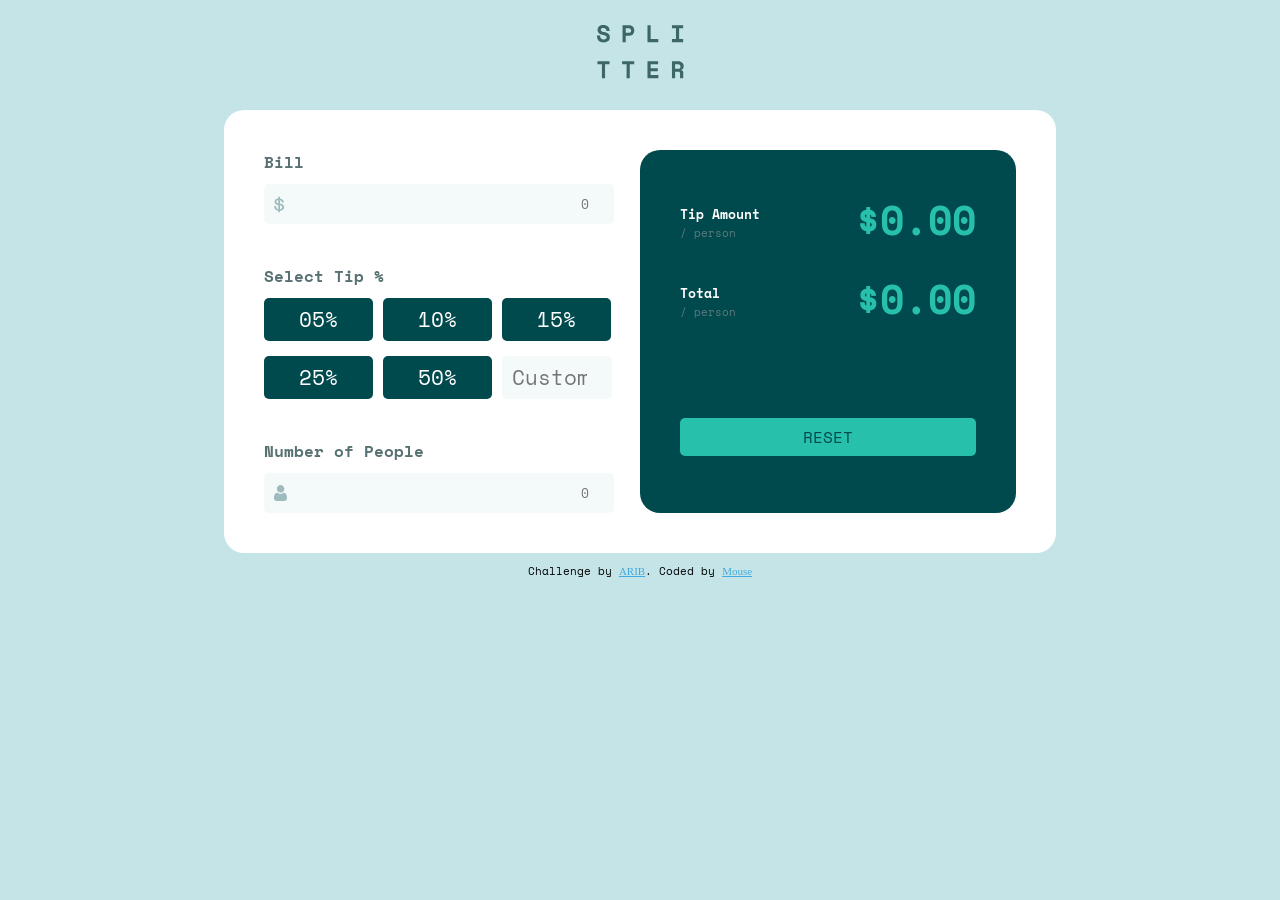
<file: index.html>
<!DOCTYPE html>
<html lang="en">
    <head>
            <meta charset="UTF-8">
            <meta name="viewport" content="width=device-width, initial-scale=1.0"> <!-- displays site properly based on user's device -->

            <link rel="icon" type="image/png" sizes="32x32" href="./images/favicon-32x32.png">
		    <link rel="stylesheet" href="Tip-calculator-App.css" type="text/css">
            <link rel="preconnect" href="https://fonts.googleapis.com">
            <link rel="preconnect" href="https://fonts.gstatic.com" crossorigin>
            <link href="https://fonts.googleapis.com/css2?family=Space+Mono:wght@700&display=swap" rel="stylesheet">
            <title>Tip Calculator App</title>
        <style>
            .attribution { font-size: 11px; text-align: center; }
            .attribution a { color: #4ad; }
        </style>
    </head>
    <body>
        <header class="header">
			<img src="images/logo.svg" alt="logo" class="logo">
        </header>

        <main class="flex">

            <section class="section-one">

                    <article class="article-one">

                            <h3>Bill</h3>
                        <div>
                            <input type="number" class="bill-input" Placeholder="0"/>
                        </div>

                    </article>

                    <article class="article-two">

                            <h3>Select Tip %</h3>
                        <div>
                            <button class="btn">05%</button>
                            <button class="btn">10%</button>
                            <button class="btn">15%</button>
                            <button class="btn">25%</button>
                            <button class="btn">50%</button>
                            <input type="number" class="btn-custom" Placeholder="Custom">
                        </div>

                    </article>
                    
                    <article class="article-three">

                            <h3>Number of People</h3>
                            <span class="message">Can't be zero</span>
                        <div>
                            <input type="number" class="Num-of-People-input" Placeholder="0"/>
                        </div>

                    </article>

            </section>

            <section class="section-two">

                <article class="flex article-four">

                    <div class="first-div">
                        <h3>Tip Amount</h3>
                        <p>/ person</p>
                    </div>
                    <div>
                        <h2 class="tip-amount-value">&dollar;0.00</h2>
                    </div>

                </article>

                <article class="flex article-five">

                    <div class="second-div">
                        <h3>Total</h3>
                        <p>/ person</p>
                    </div>
                    <div>
                        <h2 class="total-amount-value">$0.00</h2>
                    </div>

                </article>

                <button class="reset-btn">RESET</button>

            </section>

        </main> 

            <div class="attribution">
                Challenge by <a href="https://www.frontendmentor.io?ref=challenge" target="_blank" style="font-family: verdana;">ARIB</a>. 
                Coded by <a href="#" style="font-family: segoe script;">Mouse</a>
            </div>
    </body>
    <script src="Tip-calculator-App.js"></script>
</html>
</file>
<file: Tip-calculator-App.css>
* {
    margin: 0px;
    padding: 0px;
    box-sizing: border-box;
    font-family: 'Space Mono', monospace;
}

.flex {
	display: -webkit-flex;
	display: flex;
	justify-content: space-between;
}

/* HEADER */
header{
    margin: 25px auto;
    text-align: center;
}

/* BODY */
body {
    background-color: hsl(185, 41%, 84%);
}

main {
    background-color: hsl(0, 0%, 100%);
    width: 65%;
    margin: 10px auto;
    padding: 40px;
    border-radius: 20px;
    position: relative;
}

/* section-one */
.section-one{
    width: 50%;
}

.article-one h3, .article-two h3, .article-three h3{
    font-size: 1rem;
    color: hsl(184, 14%, 40%);
    margin-bottom: 10px;
}

.article-three h3{
    display: inline-block;
    padding-right: 20px;
}


.article-one input{
    background:  hsl(189, 41%, 97%) url("images/icon-dollar.svg") no-repeat 10px;
    border: none;
    border-radius: 5px;
    width: 93%;
    padding: 10px;
    margin-bottom: 40px;
    text-align: right;
}

.article-one input:focus, .article-two input:focus, .article-three input:focus{
    border: 2.5px solid hsl(183, 100%, 15%);
    outline: none;
}


.article-two button{
    font-size: 1.3rem;
    padding: 6px 35px;
    color: hsl(0, 0%, 100%);
    background-color: hsl(183, 100%, 15%);
    border: none;
    border-radius: 5px;
    margin-bottom: 15px;
}

.article-two button:hover {
    background-color: hsl(185, 41%, 84%);
}

.article-two input{
    font-size: 1.3rem;
    border: none;
    border-radius: 5px;
    background-color: hsl(189, 41%, 97%);
    width: 110px;
    padding: 6px 10px;
}

.article-two input:hover{
    border-color: hsl(185, 41%, 84%);
}

.article-two {
    margin-bottom: 25px;
}

.article-three input{
    background:  hsl(189, 41%, 97%) url("images/icon-person.svg") no-repeat 10px;
    border: none;
    border-radius: 5px;
    width: 93%;
    padding: 10px;
    text-align: right;
}


/* section-two */
.section-two{
    width: 50%;
    background-color: hsl(183, 100%, 15%);
    border-radius: 20px;
    padding: 40px;
}

.section-two button {
   width: 100%;
   padding: 7px 0px;
   font-size: 1rem;
   color: hsl(183, 100%, 15%);
   border:none;
   border-radius: 5px;
   background-color: hsl(172, 67%, 45%);
}

.section-two button:hover {
    background-color: hsl(185, 41%, 84%);
}

.article-four, .article-five{
    position: relative;
}

.article-four{
    margin-bottom: 20px;
}

.article-four h3, .article-five h3{
    color: hsl(0, 0%, 100%);
    font-size: .8rem;
}

.article-four p, .article-five p{
    color: hsl(186, 14%, 43%);
    font-size: .7rem;
}

.article-four h2, .article-five h2{
    color: hsl(172, 67%, 45%);
    font-size: 2.5rem;
}

.article-five{
    margin-bottom: 90px;
}

.first-div, .second-div{
    margin-top: 15px;
}

@media screen and (max-width: 900px) {
    main {
        flex-direction: column;
    }
    main {
        width: 100%;
        border-radius: 30px;
    }
    .section-one{
        width: 100%;
    }
    .article-one h3, .article-two h3, .article-three h3{
        font-size: 1.1rem;
        color: hsl(184, 14%, 40%);
        margin-bottom: 10px;
    }
    .article-one input, .article-three input{
        width: 99%;
        padding: 17px;
    }
    .article-two button{
        font-size: 1.4rem;
        border-radius: 5px;
        width: 48%;
        margin-bottom: 20px;
        padding: 10px 35px;
    }
    .article-two input{
        font-size: 1.4rem;
        border-radius: 5px;
        width: 48%;
        padding: 10px 10px;
        text-align: center;
    }
    .article-three input{
        margin-bottom: 40px;
    }
    .section-two{
        width: 99%;
    }
}
</file>
